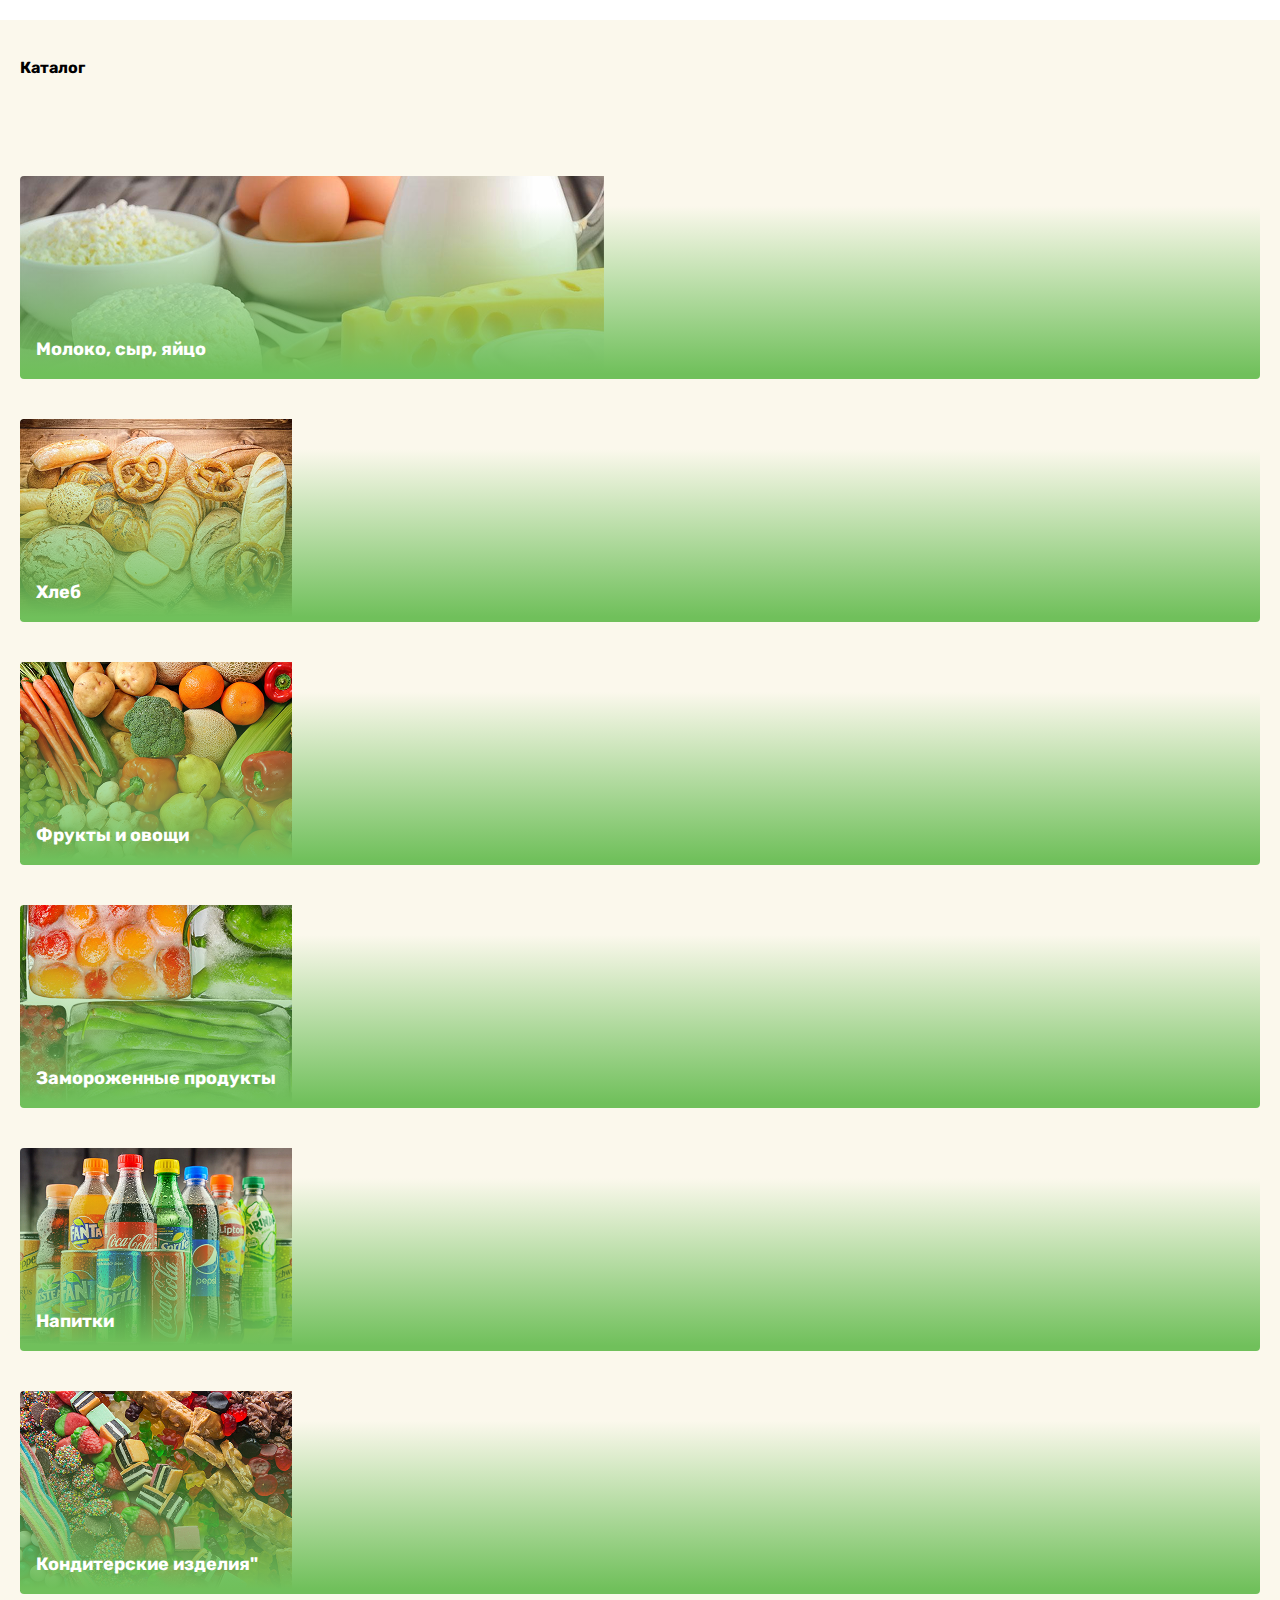
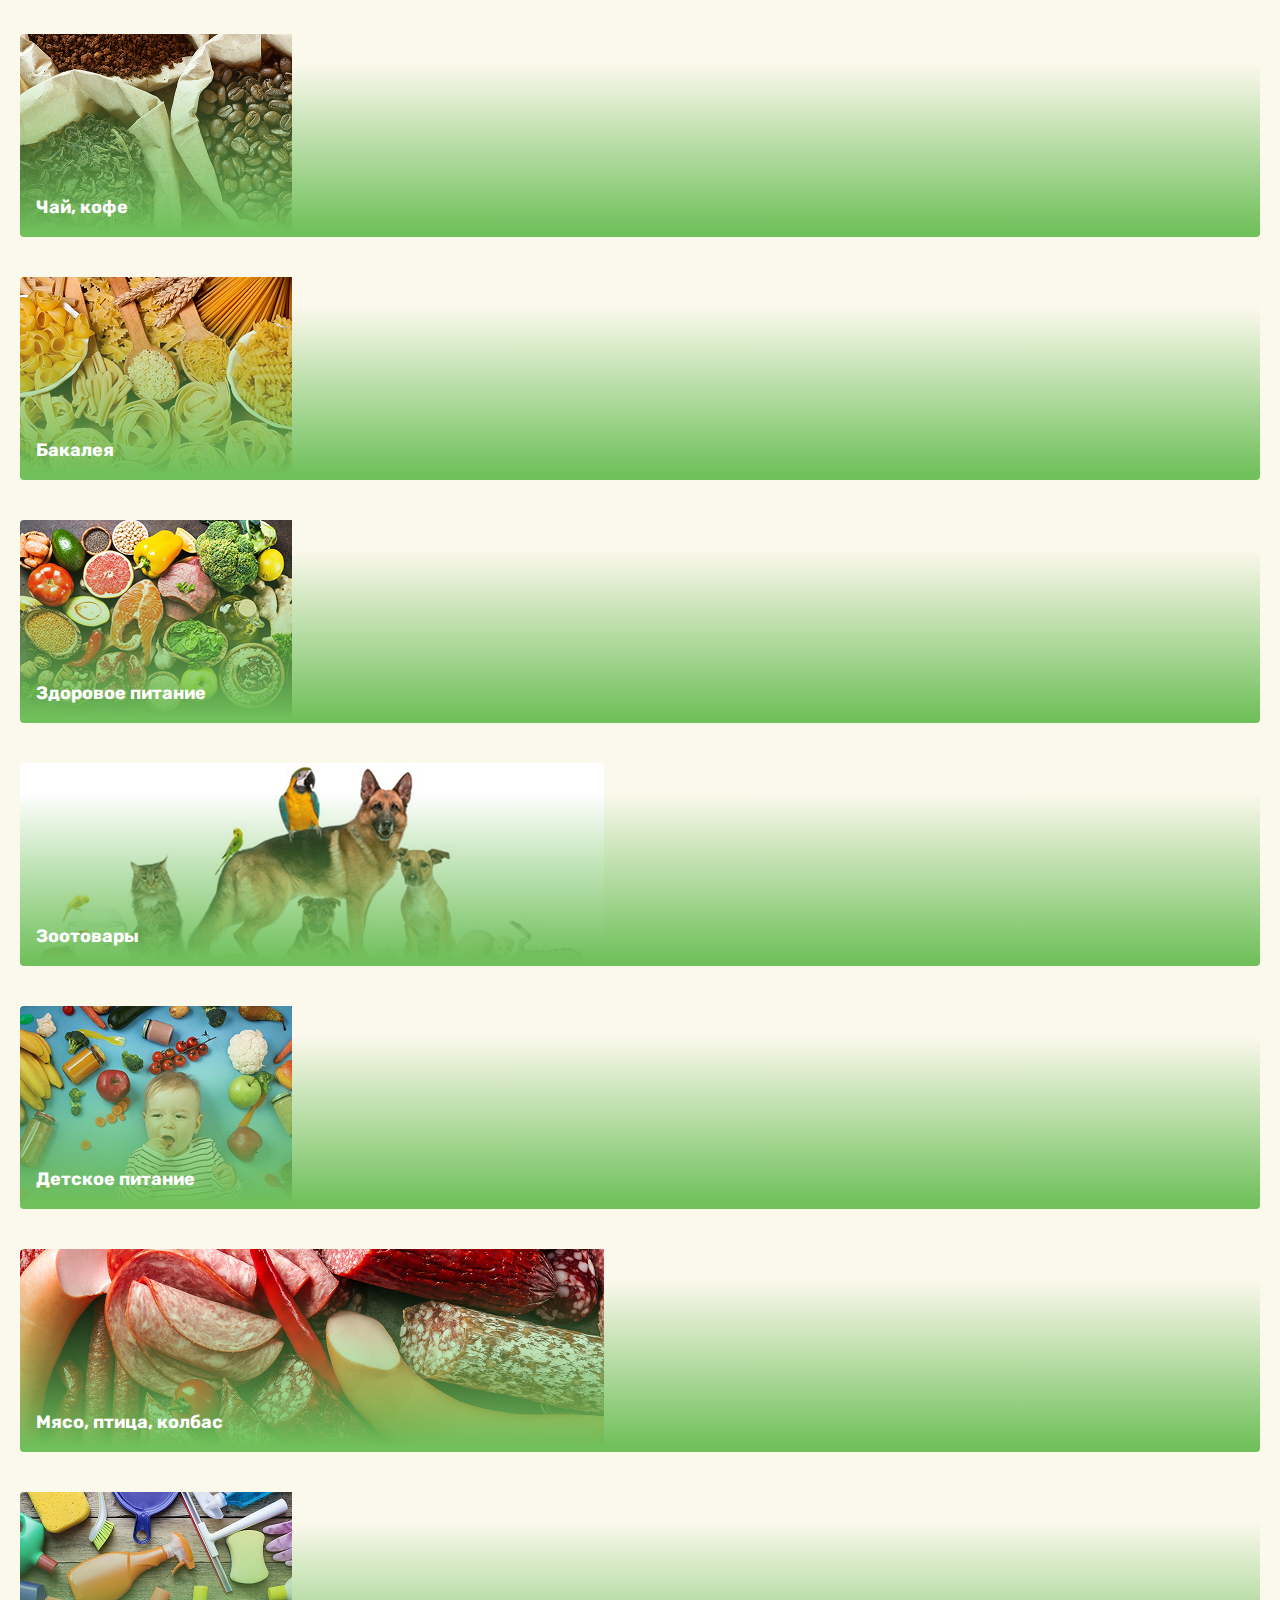
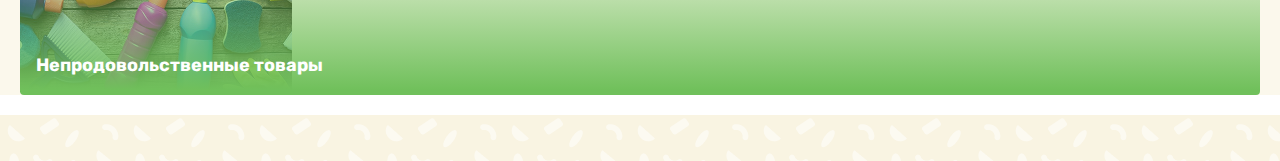
<file: catalog.html>
<!DOCTYPE html>
<html lang="en">
<head>
  <meta charset="UTF-8">
  <link rel="stylesheet" href="css/catalog.css">
  <link rel="stylesheet" href="css/style.css" />
  <title>Каталог</title>
</head>
<body>
<header>

</header>

<main class="page">
  <section class="page__catalog catalog">
    <div class="container">
      <h1 class="catalog__title">Каталог</h1>
      <div class="catalog__products catalog-products">
        <article
                class="catalog-products__product catalog-product catalog-product--modificator"
        >
          <img src="img/catalog/1.png" alt="Мoлоко, сыр, Яйцо">
          <h3 class="catalog-product__title">Молоко, сыр, яйцо</h3>
        </article>
        <article
                class="catalog-products__product catalog-product catalog-product--modificator"
        >
          <img src="img/catalog/2.png" alt="Хлеб">
          <h3 class="catalog-product__title">Хлеб</h3>
        </article>
        <article
                class="catalog-products__product catalog-product catalog-product--modificator"
        >
          <img src="img/catalog/3.png" alt="Фрукты и овощи">
          <h3 class="catalog-product__title">Фрукты и овощи</h3>
        </article>
        <article
                class="catalog-products__product catalog-product catalog-product--modificator"
        >
           <img src="img/catalog/4.png" alt="Замороженные продукты">
            <h3 class="catalog-product__title">Замороженные продукты</h3>
        </article>
        <article
                class="catalog-products__product catalog-product catalog-product--modificator"
        >
          <img src="img/catalog/5.png" alt="Напитки">
            <h3 class="catalog-product__title">Напитки</h3>
        </article>
        <article
                class="catalog-products__product catalog-product catalog-product--modificator"
        >
          <img src="img/catalog/6.png" alt="Кондитерские изделия">
            <h3 class="catalog-product__title">Кондитерские изделия"</h3>
        </article>
        <article
                class="catalog-products__product catalog-product catalog-product--modificator"
        >
           <img src="img/catalog/7.png" alt="Чай, кофе">
            <h3 class="catalog-product__title">Чай, кофе</h3>
        </article>
        <article
                class="catalog-products__product catalog-product catalog-product--modificator"
        >
          <img src="img/catalog/8.png" alt="Бакалея">
            <h3 class="catalog-product__title">Бакалея</h3>
        </article>
        <article
                class="catalog-products__product catalog-product catalog-product--modificator"
        >
          <img src="img/catalog/9.png" alt="Здоровое питание">
            <h3 class="catalog-product__title">Здоровое питание</h3>
        </article>
        <article
                class="catalog-products__product catalog-product catalog-product--modificator"
        >
          <img src="img/catalog/10.png" alt="Зоотовары">
            <h3 class="catalog-product__title">Зоотовары</h3>
        </article>
        <article
                class="catalog-products__product catalog-product catalog-product--modificator"
        >
          <img src="img/catalog/11.png" alt="Детское питание">
            <h3 class="catalog-product__title">Детское питание</h3>
        </article>
        <article
                class="catalog-products__product catalog-product catalog-product--modificator"
        >
          <img src="img/catalog/12.png" alt="Мясо, птица, колбаса">
            <h3 class="catalog-product__title">Мясо, птица, колбас</h3>
        </article>
        <article
                class="catalog-products__product catalog-product catalog-product--modificator"
        >
          <img src="img/catalog/13.png" alt="Непродовольственные товары">
            <h3 class="catalog-product__title">Непродовольственные товары</h3>
        </article>
      </div>
    </div>
  </section>
</main>

<footer></footer>
</body>
</html>
</file>
<file: css/catalog.css>
.page__catalog {
}

.catalog {
}
.catalog__title{
    font-family: "Rubik";
    font-weight: 700;
    line-height: 96px;
    letter-spacing: 0;
    margin-bottom: 60px;
}
.catalog__products{
    display: grid;
<<<<<<< HEAD
=======
    position: relative;
>>>>>>> 5049404 (fix: начал делать карту)
    grid-template-columns: repeat(4,1fr);
    gap: 40px;
    @media (max-width: 1024px) {
        grid-template-columns: repeat(3,1fr);
    }
    @media (max-width: 767px) {
        grid-template-columns: repeat(2,1fr);
    }
    @media (max-width: 479px) {
        grid-template-columns: repeat(1,1fr);
    }
}
.catalog-products {
}
.catalog-products__product{
    width: 100%;
    overflow: hidden;
    position: relative;
    border-radius: 4px;
}
.catalog-products__product::before {
    content: "";
    background: linear-gradient(180deg, rgba(112, 192, 91, 0) 0%, #70c05b 82.81%);
    width: 100%;
    height: 100%;
    position: absolute;
    left: 0;
    bottom: -30px;
}
.catalog-products__product--shadow-red:before {
    background: linear-gradient(180deg, rgba(255, 102, 51, 0) 0%, #ff6633 100%);
}
.catalog-product {
}
.catalog-product--modificator{
    grid-column: span 2;
    @media(max-width: 1024px){
        grid-column: span 1;
    }
}
.catalog-product__img{
    width: 100%;
    height: 100%;
}
.catalog-product__title{
    position: absolute;
    bottom: 16px;
    left: 16px;
    font-family: "Rubik";
    font-weight: 700;
    font-size: 18px;
    line-height: 27px;
    letter-spacing: 0;
    color: var(--white);
    z-index: 2;

}
</file>
<file: css/style.css>
@import url("https://fonts.googleapis.com/css2?family=Rubik:ital,wght@0,300..900;1,300..900&display=swap");

@import "variables.css";
@import "nullstyles.css";
@import "header.css";
@import "product.css";
@import "hero.css";
@import "products.css";
@import "footer.css";
@import "tabs.css";


html,
body {
	width: 100%;
	height: 100%;
}
main {
	background-color: #fbf8ec;
}

ul {
	list-style: none;
}

.articles {
	margin-left: 116px;
	display: flex;
	/*flex-direction: row;*/
	align-items: center;
	gap: 1000px;
}
.three {
	margin-left: 116px;
	display: flex;
	flex-direction: row;
	gap: 50px;
}
.maps__tabs {
	display: flex;
	flex-direction: row;
	gap: 30px;
}
.maps__tabs button {
	width: 170px;
	height: 30px;
	border-radius: 10px;
}
.maps__tabs button:hover {
	color: white;
	background-color: #70c05b;
}
.page__maps {
	margin-left: 116px;
}
.button {
	background-color: var(--green);
	color: var(--white);
	border-radius: 4px;
	padding: 10px 14px;
}
.button-outline {
	background-color: transparent;
	color: var(--green);
	border: 1px solid var(--green);
	transition: all 0.3s;
}
.button-outline:hover {
	background-color: var(--primary);
	color: var(--white);
	border: 1px solid var(--primary);
}

.container {
	max-width: 1470px;
	padding: 0 15px;
	margin: 15px auto;
}
.add-to-card{
	margin-top: 10px;
	border: 1px solid greenyellow;
	padding: 10px;
	width: 150px;
	display: flex;
	border-radius: 10px;
}
.add-to-card:hover{
	background-color: var(--primary);
	color: var(--white);
}
.articles{

}


@import url("https://fonts.googleapis.com/css2?family=Rubik:ital,wght@0,300..900;1,300..900&display=swap");

@import "variables.css";
@import "nullstyles.css";
@import "header.css";
@import "product.css";
@import "hero.css";
@import "products.css";
@import "footer.css";

html,
body {
	width: 100%;
	height: 100%;
}
main {
	background-color: #fbf8ec;
}

ul {
	list-style: none;
}

.articles {
	margin-left: 116px;
	display: flex;
	/*flex-direction: row;*/
	align-items: center;
	gap: 1000px;
}
.three {
	margin-left: 116px;
	display: flex;
	flex-direction: row;
	gap: 50px;
}
.maps__tabs {
	display: flex;
	flex-direction: row;
	gap: 30px;
}
.maps__tabs button {
	width: 170px;
	height: 30px;
	border-radius: 10px;
}
.maps__tabs button:hover {
	color: white;
	background-color: #70c05b;
}
.page__maps {
	margin-left: 116px;
}
.button {
	background-color: var(--green);
	color: var(--white);
	border-radius: 4px;
	padding: 10px 14px;
}
.button-outline {
	background-color: transparent;
	color: var(--green);
	border: 1px solid var(--green);
	transition: all 0.3s;
}
.button-outline:hover {
	background-color: var(--primary);
	color: var(--white);
	border: 1px solid var(--primary);
}

.container {
	max-width: 1470px;
	padding: 0 20px;
	margin: 20px auto;
}
.add-to-card{
	margin-top: 10px;
	border: 1px solid greenyellow;
	padding: 10px;
	width: 150px;
	display: flex;
	border-radius: 10px;
}
.add-to-card:hover{
	background-color: var(--primary);
	color: var(--white);
}
.articles{

}
</file>
